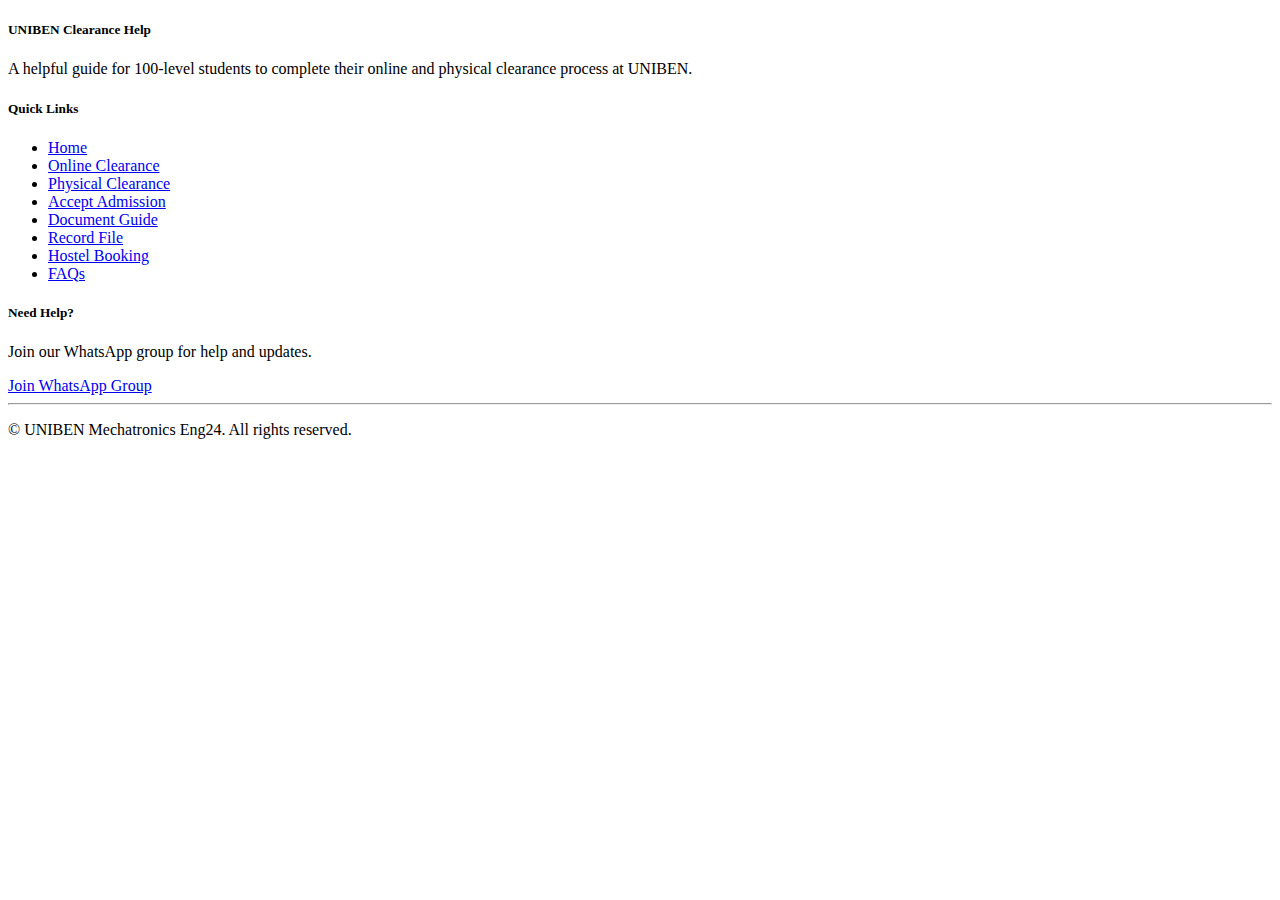
<file: footer.html>
<!DOCTYPE html>
<html lang="en">

<head>
  <meta charset="UTF-8">
  <meta name="viewport" content="width=device-width, initial-scale=1.0">
  <meta http-equiv="X-UA-Compatible" content="IE=edge">
  <title>Footer</title>
</head>

<body>
  <div class="grid-container">
    <div class="grid-x grid-padding-x grid-margin-x align-top">

      <div class="cell small-12 medium-4">
        <h5 data-aos="zoom-in" data-aos-duration="1200"><i class="fas fa-university"></i> UNIBEN Clearance Help</h5>
        <p data-aos="fade-down" data-aos-duration="1800">
          A helpful guide for 100-level students to complete their online and physical clearance process at UNIBEN.
        </p>
      </div>

      <div class="cell small-12 medium-4">
        <h5 data-aos="zoom-in" data-aos-duration="1200"><i class="fas fa-link"></i> Quick Links</h5>
        <ul class="footer-links no-bullet">
          <li data-aos="fade-down" data-aos-duration="1500"><a href="index.html"> Home</a></li>
          <li data-aos="fade-down" data-aos-duration="2500"><a href="index.html#online-clearance" target="_blank"
              rel="noopener noreferrer"> Online Clearance</a></li>
          <li data-aos="fade-down" data-aos-duration="2700"><a href="index.html#physical-clearance" target="_blank"
              rel="noopener noreferrer"> Physical Clearance</a></li>
          <li data-aos="fade-down" data-aos-duration="1700"><a href="how-to-accept-admission.html" target="_blank"
              rel="noopener noreferrer"> Accept Admission</a></li>
          <li data-aos="fade-down" data-aos-duration="1900"><a href="document-guidelines.html" target="_blank"
              rel="noopener noreferrer"> Document Guide</a></li>
          <li data-aos="fade-down" data-aos-duration="2100"><a href="record-file.html" target="_blank"
              rel="noopener noreferrer"> Record File</a></li>
          <li data-aos="fade-down" data-aos-duration="2100"><a href="hostel-booking.html" target="_blank"
              rel="noopener noreferrer"> Hostel Booking</a></li>
          <li data-aos="fade-down" data-aos-duration="2300"><a href="faq.html" target="_blank"
              rel="noopener noreferrer"> FAQs</a></li>
        </ul>
      </div>

      <div class="cell small-12 medium-4 text-center medium-text-left">
        <h5><i class="fas fa-headset"></i> Need Help?</h5>
        <p>Join our WhatsApp group for help and updates.</p>
        <a href="https://chat.whatsapp.com/BVq7fm3xgFiHfBxZm8VlLv?mode=ac_t" target="_blank"
          class="button small success" style="border-radius: 2rem;">
          <i class="fab fa-whatsapp"></i> Join WhatsApp Group
        </a>
      </div>

    </div>

    <div class="grid-x align-center text-center">
      <div class="cell small-12" data-aos="zoom-in" data-aos-duration="1200">
        <hr />
        <p class="footer-credit">
          &copy; <span id="year"></span> UNIBEN Mechatronics Eng24. All rights reserved.
        </p>
      </div>
    </div>
  </div>
</body>

</html>
</file>
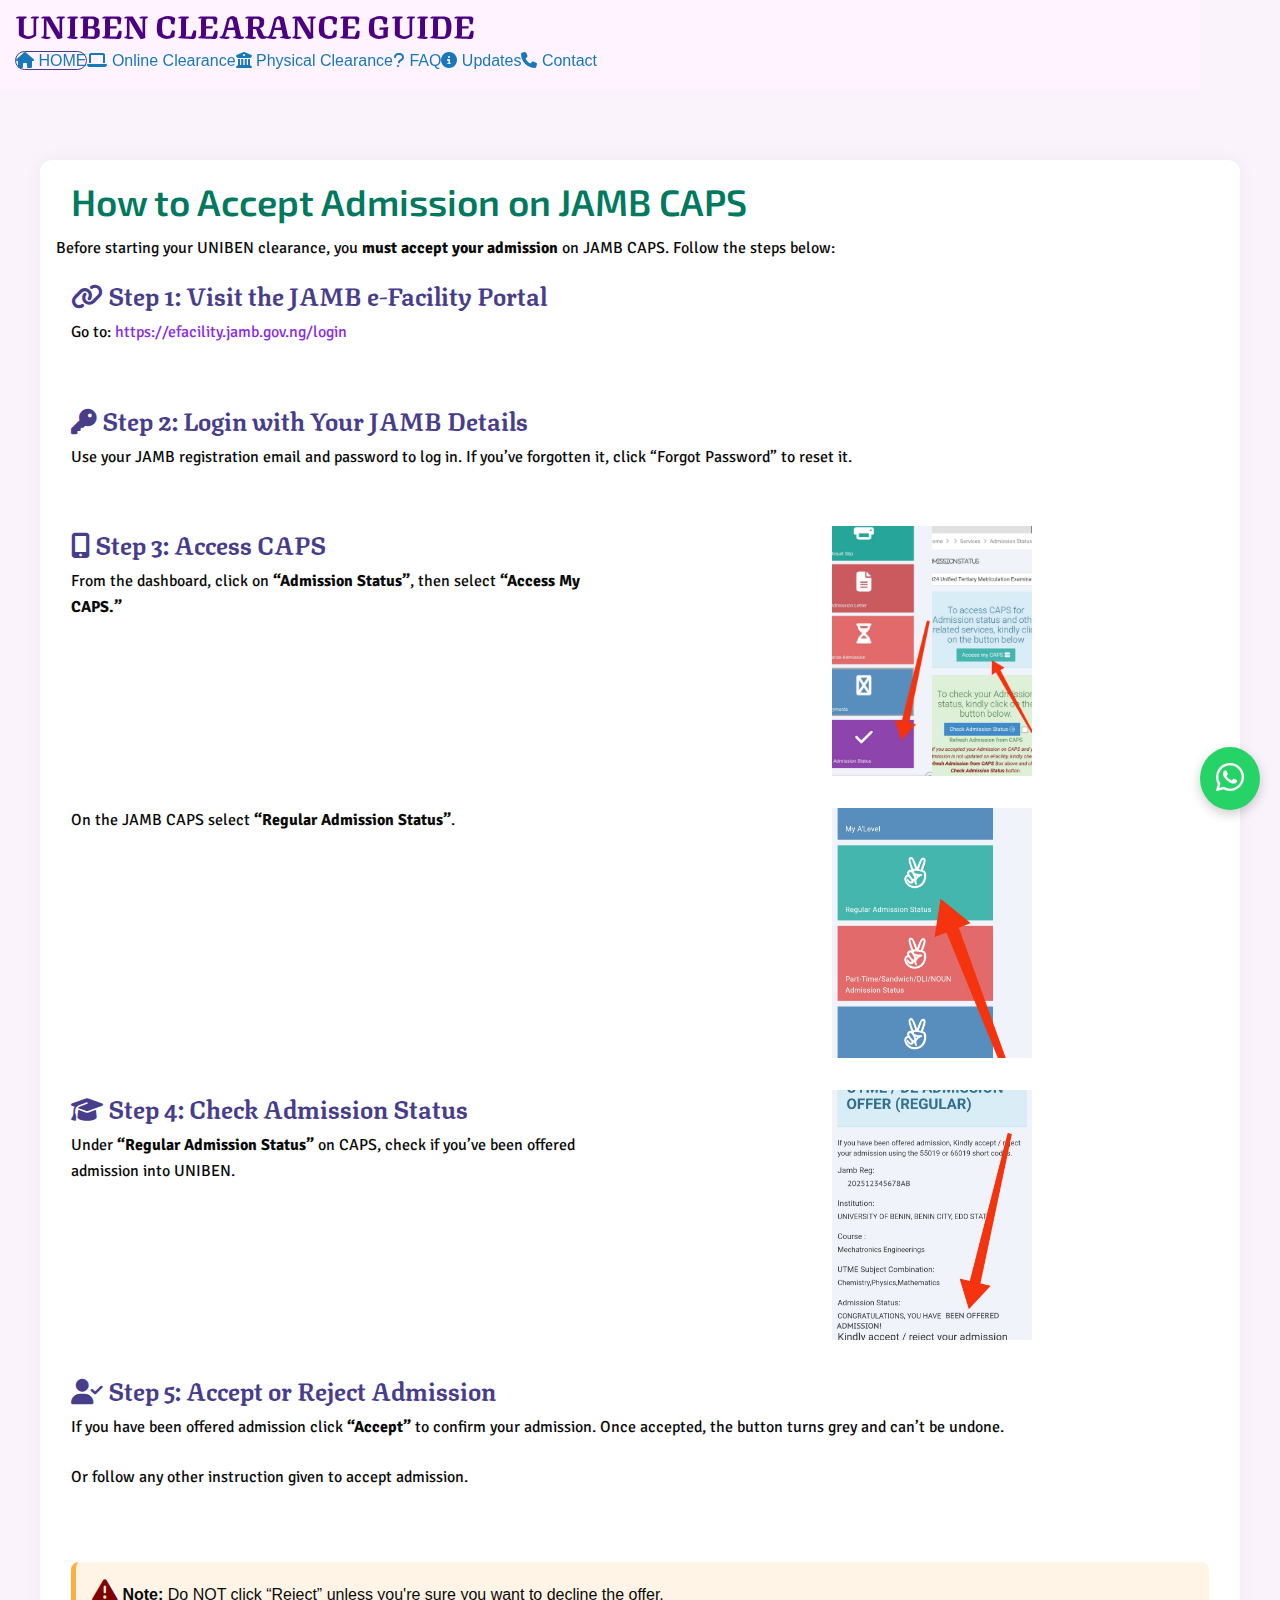
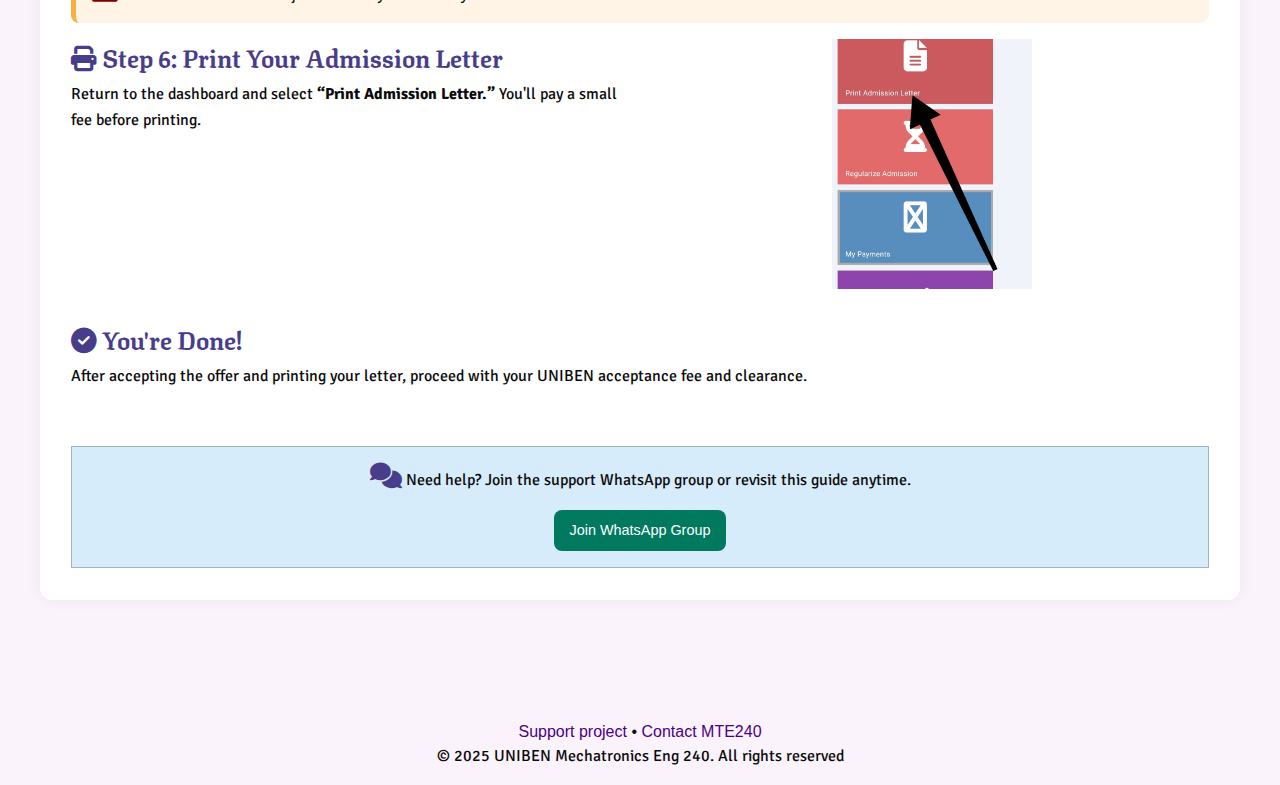
<file: how-to-accept-admission.html>
<!doctype html>
<html class="no-js" lang="en">
<head>
    <meta charset="utf-8" />
    <meta http-equiv="x-ua-compatible" content="ie=edge">
    <meta name="viewport" content="width=device-width, initial-scale=1.0" />
    <meta name="description" content="A helpful guide for 100-level University of Benin students navigating the clearance process, with step-by-step instructions, tips, and updates." />
    <meta name="author" content="MTE 240">
    <meta name="robots" content="index, follow">
    <meta name="keywords" content=" ">
     <title>How to Accept Admission on JAMB CAPS</title>

    <link rel="stylesheet" href="styles/css/foundation.css" />
    <link rel="stylesheet" href="styles/style.css" />
    <link rel="stylesheet" href="styles/home.css" />
    <link rel="stylesheet" href="styles/theme.css" />
    <link rel="stylesheet" href="https://cdnjs.cloudflare.com/ajax/libs/font-awesome/6.5.1/css/all.min.css">

    <!-- Open Graph -->
				<meta property="og:title" content="How to Accept Admission on JAMB CAPS - UNIBEN 100L Clearance Guide" />
				<meta property="og:description" content="Follow this simple step-by-step guide to accept your admission on JAMB CAPS before beginning your UNIBEN clearance process." />
				<meta property="og:type" content="article" />
				<meta property="og:url" content="https://unibenmte240.github.io/MTE240/how-to-accept-admission.html" />
				<meta property="og:image" content=" " />
				<meta property="og:site_name" content="UNIBEN 100L Clearance Help" />

				<!-- Twitter Card -->
				<meta name="twitter:card" content="summary_large_image" />
				<meta name="twitter:title" content="How to Accept Admission on JAMB CAPS - UNIBEN 100L Clearance Guide" />
				<meta name="twitter:description" content="Step-by-step guide to accepting your admission on JAMB CAPS. Start your UNIBEN clearance the right way!" />
				<meta name="twitter:image" content=" " />
    
</head>
<body>
				
				<!-- Menu content -->
				 <div class="grid-container show-for-small-only align-center-middle" id="me_nu" data-reveal data-animation-in="slide-in-left" data-animation-out="slide-out-left">              
              <div class="grid-x grid-margin-x">                                           		
                                    
              	<button class="close-button" id="mnClBut" data-close aria-label="close menu">
        							<i class="fas fa-close" style="color: #4B0082; font-size: 2.1rem"></i>
    								</button>
                                  
             <ul class="no-bullet">
                <li><a href="index.html">Home</a></li>
                <li><a href="#guide">Guide</a></li>
                <li><a href="#downloads">Online Clearance</a></li>
                 <li><a href="#downloads">Physical Clearance</a></li>
                <li><a href="#faq">FAQ</a></li>
                <li><a href="#updates">Updates</a></li>
                <li><a href="#contact">Contact</a></li>
            </ul>
                  
              </div>   										
								</div>
					<!-- Menu content ends here-->
				
				<!-- HEADER -->				 
    <!-- FOR SMALL SCREENS ONLY -->
    <header class="grid-container">
        <div class="grid-x">
            <!--
            <div class="cell small-2 medium-1 large-1" onclick=window.location.href="index.html">
                <img src="asset/logo/lg.png" alt="Logo" class="responsive-img">
            </div>
            -->
            <div class="cell small-10 medium-9 large-8 align-center-middle" onclick=window.location.href="index.html">
                <span class="siteNm docLgNm">UNIBEN CLEARANCE GUIDE</span>
            </div>
            <div class="cell small-2 medium-2 large-2 align-center-middle show-for-small-only">
                <button class="button hollow menuBut" id="mnBut" data-open="me_nu" aria-label="menu" aria-expanded="false">
                    <i class="fas fa-align-right"></i>
                    </button>
                </div>
            </div>
        
        
<!-- FOR MEDIUM AND LARGE SCREENS -->
        <div class="hide-for-small-only lgScrMunuCont align-center-middle text-center">
           <ul class="grid-x no-bullet lgScrMenu text-center">            
              <li>
                  <a href="index.html" style="border: 1px solid darkslateblue; border-radius: 25px;">
                    <i class="fa fa-home"></i> HOME
                    </a>
              </li>
               <li>
                   <a href="#">
            											<i class="fa fa-laptop"></i> Online Clearance
        																</a>
    														</li>
 													   <li>
                   <a href="#">
            											<i class="fa fa-university"></i> Physical Clearance
        																</a>
    														</li>
															 <li>
                   <a href="#">
            											<i class="fa fa-question"></i> FAQ
        																</a>
    														</li>
																			<li>
                   <a href="#">
            											<i class="fa fa-info-circle"></i> Updates
        																</a>
    														</li>
																<li>
                   <a href="#">
            											<i class="fa fa-phone"></i> Contact
        																</a>
    														</li>
        </ul>
</div>   
				</header>
				
				<main class="grid-container">
								

<div class="grid-x grid-margin-x guide-section">
   
    <div class="cell small-11 docTtl">
      <h1 class="pgTitle guideTitle"> How to Accept Admission on JAMB CAPS</h1>
    </div>
    <p>Before starting your UNIBEN clearance, you <strong>must accept your admission</strong> on JAMB CAPS. Follow the steps below:</p>
  <div class="cell step">
    <h4><i class="fas fa-link"></i> Step 1: Visit the JAMB e-Facility Portal</h4>
    <p>Go to: <a href="https://efacility.jamb.gov.ng/login" target="_blank" rel="noopener noreferrer">https://efacility.jamb.gov.ng/login</a></p>
  </div>

  <div class="cell step">
    <h4><i class="fas fa-key"></i> Step 2: Login with Your JAMB Details</h4>
    <p>Use your JAMB registration email and password to log in. If you’ve forgotten it, click “Forgot Password” to reset it.</p>
  </div>

  <div class="cell medium-6 large-6 step">
    <h4><i class="fas fa-mobile-alt"></i> Step 3: Access CAPS</h4>
    <p>From the dashboard, click on <strong>“Admission Status”</strong>, then select <strong>“Access My CAPS.”</strong></p>
  </div>
  <div class="cell medium-6 large-6 stepImg">
    <img class="responsive-img" src="asset/DCIM/sampleI.jpg" loading="lazy" alt="Screenshots showing how to access jamb caps">
  </div>

  <div class="cell medium-6 large-6 step">
    <p>On the JAMB CAPS select <strong>“Regular Admission Status”</strong>.</p>
  </div>
  <div class="cell medium-6 large-6 stepImg">
    <img class="responsive-img" src="asset/DCIM/sampleII.jpg" loading="lazy" alt="Screenshot showing where to locate regular admission status on jamb caps">
  </div>
    
  <div class="cell medium-6 large-6 step">
    <h4><i class="fas fa-graduation-cap"></i> Step 4: Check Admission Status</h4>
    <p>Under <strong>“Regular Admission Status”</strong> on CAPS, check if you’ve been offered admission into UNIBEN.</p>
  </div>
  <div class="cell medium-6 large-6 stepImg">
    <img class="responsive-img" src="asset/DCIM/sampleIII.jpg" loading="lazy" alt="Screenshot showing how to check admission status on jamb caps">
  </div>

  <div class="cell step">
    <h4><i class="fas fa-user-check"></i> Step 5: Accept or Reject Admission</h4>
    <p>If you have been offered admission click <strong>“Accept”</strong> to confirm your admission. Once accepted, the button turns grey and can’t be undone.</p>
      <p>Or follow any other instruction given to accept admission.</p>
  </div>

  <div class="cell important">
    <i class="fas fa-exclamation-triangle" id="warnIc"></i>
    <strong>Note:</strong> Do NOT click “Reject” unless you're sure you want to decline the offer.
  </div>

  <div class="cell medium-6 large-6 step">
    <h4><i class="fas fa-print"></i> Step 6: Print Your Admission Letter</h4>
    <p>Return to the dashboard and select <strong>“Print Admission Letter.”</strong> You'll pay a small fee before printing.</p>
  </div>
  <div class="cell medium-6 large-6 stepImg">
    <img class="responsive-img" src="asset/DCIM/sampleIV.jpg" loading="lazy" alt="Screenshot showing how to print admission letter from jamb portal">
  </div>

  <div class="cell step">
    <h4><i class="fas fa-check-circle"></i> You're Done!</h4>
    <p>After accepting the offer and printing your letter, proceed with your UNIBEN acceptance fee and clearance.</p>
  </div>    
 				    
				    <div class="cell callout primary text-center align-center-middle">
    						   	<p><i class="fas fa-comments"></i> Need help? Join the support WhatsApp group or revisit this guide anytime.</p>
   													<a href="#contact" class="button custom" aria-label="Join WhatsApp Group">Join WhatsApp Group</a>
 							    </div>
    
</div>
				</main>
	
 <a href="https://wa.me/234XXXXXXXXXX" class="whatsapp-float" target="_blank" aria-label="Chat on WhatsApp">
  <i class="fab fa-whatsapp"></i>
</a>

  <button id="scrollToTopBtn" title="Scroll to top" aria-label="Scroll to top">
  <i class="fas fa-arrow-up"></i>
</button>
			
				
			<!-- FOOTER -->
        <footer class="grid-container" id="footer">
            <div class="grid-x grid-margin-x">
               <div class="cell align-center-middle text-center ftEnd" style="margin-top: 10%">
                  <a href="mailto:unibenmte240@gmail.com,ohioalabi@gmail.com?subject=I%20Want%20To%20Support%20The%20MTE240%20Project" class="text-center" aria-label="Email to support project">Support project</a> •
      						       <a href="mailto:unibenmte240@gmail.com" class="text-center">Contact MTE240</a>
              			 <p class="text-center copyright">&copy; 2025 UNIBEN Mechatronics Eng 240. All rights reserved</p>
             </div>
            </div>
        </footer>
				
				
				    <script src="scripts/js/vendor/jquery.js"></script>
        <script src="scripts/js/vendor/what-input.js"></script>
        <script src="scripts/js/vendor/foundation.min.js"></script>
        <script src="scripts/gScript.js"></script>
        <script src="scripts/theme.js"></script>
        <script>
            $(document).foundation();
				</script>
				
</body>
</html>
</file>
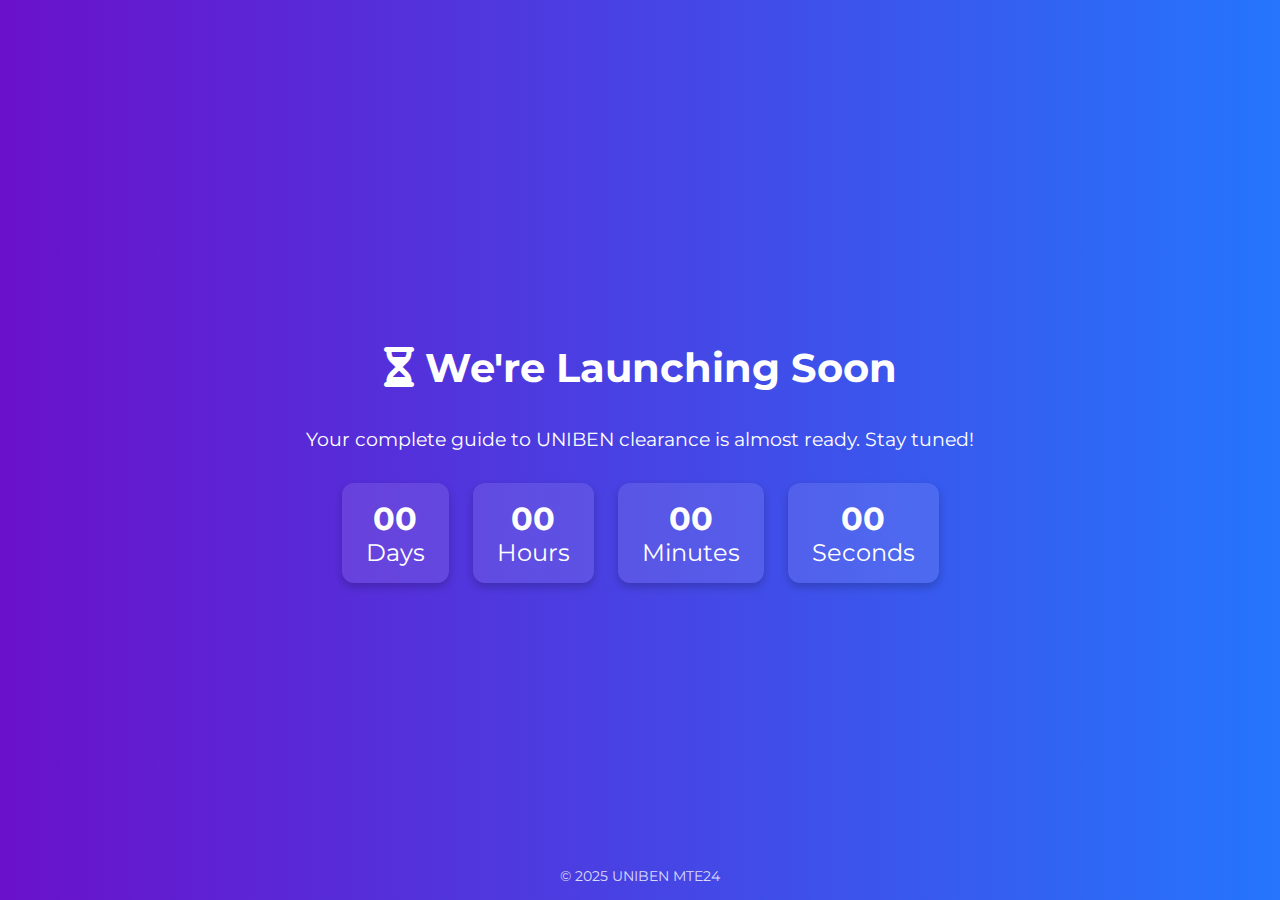
<file: index2.html>
<!DOCTYPE html>
<html lang="en">
<head>
  <meta charset="UTF-8">
  <meta name="viewport" content="width=device-width, initial-scale=1.0">
  <title>Coming Soon | UNIBEN Clearance Guide</title>

  <!-- Google Fonts -->
  <link href="https://fonts.googleapis.com/css2?family=Montserrat:wght@500;700&display=swap" rel="stylesheet">

  <!-- Font Awesome -->
  <link rel="stylesheet" href="https://cdnjs.cloudflare.com/ajax/libs/font-awesome/6.4.0/css/all.min.css">

  <style>
    body {
      font-family: 'Montserrat', sans-serif;
      margin: 0;
      padding: 0;
      background: linear-gradient(to right, #6a11cb, #2575fc);
      color: #fff;
      display: flex;
      flex-direction: column;
      justify-content: center;
      align-items: center;
      height: 100vh;
      text-align: center;
    }

    h1 {
      font-size: 2.5rem;
      margin-bottom: 1rem;
    }

    p {
      font-size: 1.2rem;
      margin-bottom: 2rem;
    }

    .countdown {
      display: flex;
      gap: 1.5rem;
      font-size: 1.5rem;
    }

    .time-box {
      background: rgba(255, 255, 255, 0.1);
      padding: 1rem 1.5rem;
      border-radius: 12px;
      box-shadow: 0 4px 8px rgba(0,0,0,0.2);
    }

    .time-box span {
      display: block;
      font-size: 2rem;
      font-weight: bold;
    }

    footer {
      position: absolute;
      bottom: 15px;
      font-size: 0.9rem;
      opacity: 0.8;
    }
  </style>
</head>
<body>
  <h1><i class="fas fa-hourglass-half"></i> We're Launching Soon</h1>
  <p>Your complete guide to UNIBEN clearance is almost ready. Stay tuned!</p>

  <div class="countdown">
    <div class="time-box">
      <span id="days">00</span>
      Days
    </div>
    <div class="time-box">
      <span id="hours">00</span>
      Hours
    </div>
    <div class="time-box">
      <span id="minutes">00</span>
      Minutes
    </div>
    <div class="time-box">
      <span id="seconds">00</span>
      Seconds
    </div>
  </div>

  <footer>© 2025 UNIBEN MTE24</footer>

  <script>
    // Set launch date (example: Oct 15, 2025, 10:00 AM)
    const launchDate = new Date("Sept 20, 2025 20:00:00").getTime();

    const timer = setInterval(function() {
      const now = new Date().getTime();
      const distance = launchDate - now;

      if (distance < 0) {
        clearInterval(timer);
        document.querySelector(".countdown").innerHTML = "<h2>🎉 We're Live!</h2>";
        return;
      }

      const days = Math.floor(distance / (1000 * 60 * 60 * 24));
      const hours = Math.floor((distance % (1000 * 60 * 60 * 24)) / (1000 * 60 * 60));
      const minutes = Math.floor((distance % (1000 * 60 * 60)) / (1000 * 60));
      const seconds = Math.floor((distance % (1000 * 60)) / 1000);

      document.getElementById("days").innerText = days;
      document.getElementById("hours").innerText = hours;
      document.getElementById("minutes").innerText = minutes;
      document.getElementById("seconds").innerText = seconds;
    }, 1000);
  </script>
</body>
</html>
</file>
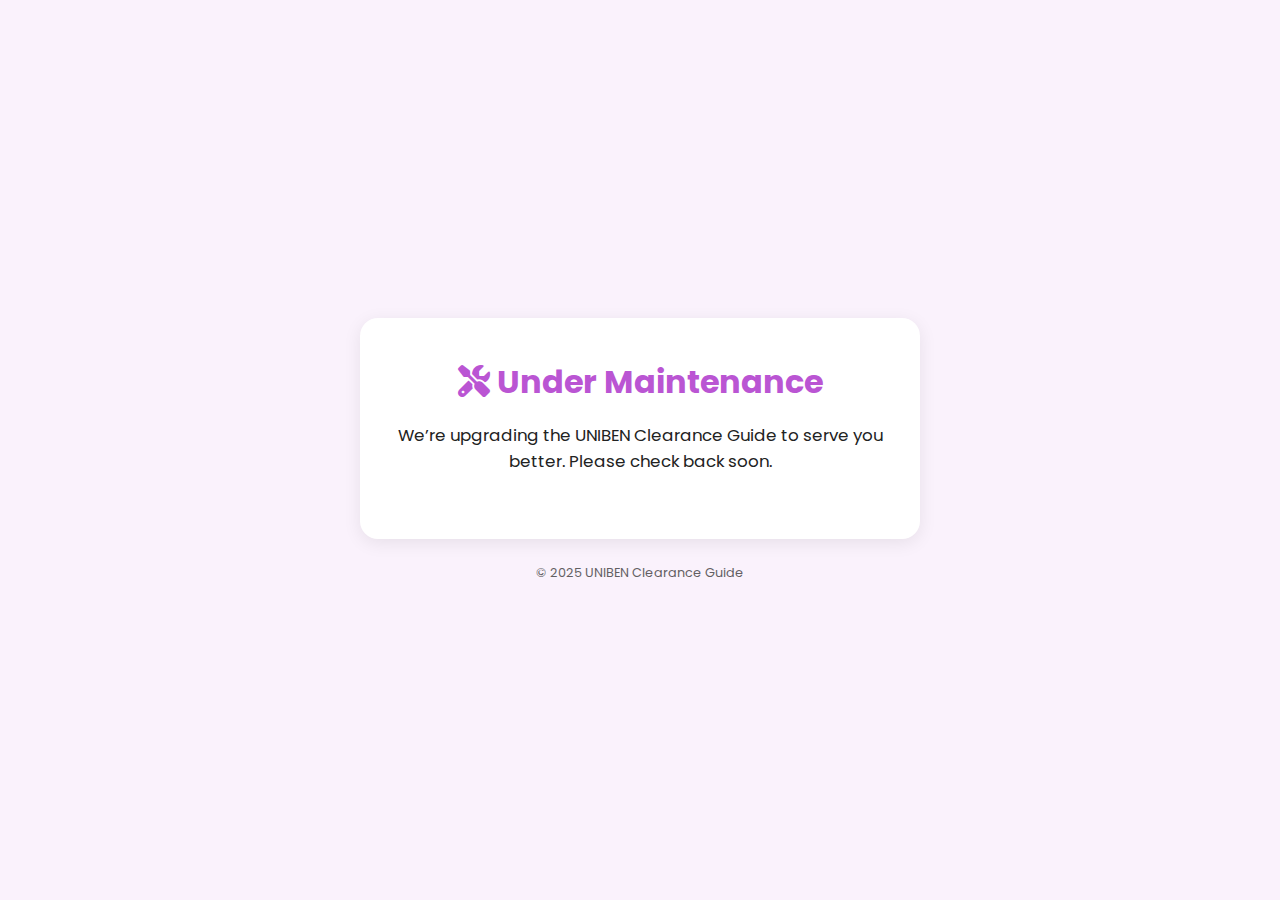
<file: maintenance.html>
<!DOCTYPE html>
<html lang="en">

<head>
    <meta charset="UTF-8" />
    <meta name="viewport" content="width=device-width, initial-scale=1.0" />
    <title>Maintenance | UNIBEN Clearance Guide</title>

    <!-- Google Font -->
    <link href="https://fonts.googleapis.com/css2?family=Poppins:wght@400;600;700&display=swap" rel="stylesheet">

    <!-- Icons -->
    <link rel="stylesheet" href="https://cdnjs.cloudflare.com/ajax/libs/font-awesome/6.4.0/css/all.min.css">

    <style>
        :root {
            --primary: #BA55D3;
            --primary-light: rgba(186, 85, 211, 0.08);
            --text: #222;
            --white: #fff;
        }

        body {
            margin: 0;
            padding: 0;
            font-family: "Poppins", sans-serif;
            background: var(--primary-light);
            color: var(--text);
            height: 100vh;
            display: flex;
            flex-direction: column;
            justify-content: center;
            align-items: center;
            text-align: center;
            padding: 0 20px;
        }

        .card {
            background: var(--white);
            padding: 40px 30px;
            border-radius: 18px;
            box-shadow: 0 4px 18px rgba(0, 0, 0, 0.08);
            max-width: 500px;
            width: 100%;
            animation: fadeIn 0.8s ease;
        }

        h1 {
            margin: 0 0 10px;
            font-size: 2rem;
            font-weight: 700;
            color: var(--primary);
        }

        p {
            font-size: 1.05rem;
            margin-bottom: 25px;
        }

        .countdown {
            display: flex;
            justify-content: center;
            gap: 20px;
            margin-top: 20px;
        }

        .time-box {
            background: var(--primary-light);
            padding: 15px 20px;
            border-radius: 12px;
            min-width: 80px;
        }

        .time-box span {
            display: block;
            font-size: 1.8rem;
            font-weight: 700;
            color: var(--primary);
        }

        footer {
            margin-top: 25px;
            font-size: 0.8rem;
            opacity: 0.7;
        }

        @keyframes fadeIn {
            from {
                opacity: 0;
                transform: translateY(15px);
            }

            to {
                opacity: 1;
                transform: translateY(0);
            }
        }
    </style>
</head>

<body>

    <div class="card">
        <h1><i class="fas fa-tools"></i> Under Maintenance</h1>
        <p>We’re upgrading the UNIBEN Clearance Guide to serve you better. Please check back soon.</p>
    </div>

    <footer>© 2025 UNIBEN Clearance Guide</footer>

</body>

</html>
</file>
<file: styles/style.css>
@import url('https://fonts.googleapis.com/css2?family=Exo+2:ital,wght@0,100..900;1,100..900&family=Signika:wght@300..700&family=Texturina:ital,opsz,wght@0,12..72,100..900;1,12..72,100..900&display=swap');

/*

.exo-2-<uniquifier> {
  font-family: "Exo 2", sans-serif;
  font-optical-sizing: auto;
  font-weight: <weight>;
  font-style: normal;
}
*/
.active-section {
  color: red;
  background-color: red
}

.active-link {
  color: blue;
  background-color: red
}

:root {
  --colorI: #000;
  --backgroundColorI: rgba(186, 85, 211, 0.07);
  --backgroundColorII: #ffffff;
  --fontI: "Signika", open-sans;
  --fontII: "Texturina", serif;
  --fontIII: "Exo 2", sans-serif;
  --buttonColor: linear-gradient(222deg, rgb(105, 10, 225), rgb(150, 106, 255), rgb(105, 20, 255), rgb(50, 8, 255), rgb(105, 20, 223), rgb(61, 8, 255));
}

html {
  font-size: 16px;
}

body {
  width: 100vw;
  background-color: var(--backgroundColorI);
}

header {
  position: fixed;
  top: 0;
  z-index: 100;
  width: 100vw;
  background-color: rgb(255, 243, 255);
}

main {
  margin-top: 9rem;
}

p {
  font-family: var(--fontI);
  font-variation-settings:
    "GARD" 0;
  font-optical-sizing: auto;
  font-style: normal;
}

a:hover {
  text-decoration: underline;
}

.siteNm {
  font-size: 1.3rem;
  font-weight: 800;
  font-family: var(--fontII);
  font-optical-sizing: auto;
  font-style: normal;
  color: indigo;
  display: block;
}

.fadeMove {
  animation: fadeIn 0.5s ease-in-out;
}

@keyframes fadeIn {
  from {
    opacity: 0;
    transform: translateY(10px);
  }

  to {
    opacity: 1;
    transform: translateY(0);
  }
}

.fadeMoveI {
  animation: fadeOut 0.5s ease-in-out;
}

@keyframes fadeOut {
  from {
    opacity: 0;
    transform: translateY(-10px);
  }

  to {
    opacity: 1;
    transform: translateY(0);
  }
}

/* MENU MENU MENU */

/* MENU FOR SMALL SCREENS */
/* MENU FOR SMALL SCREENS */

#mnBut {
  color: indigo;
  font-size: 1.7rem;
  border: none;
  margin: 2px;
}

.hamburger {
  font-size: 2em;
  color: #8be9fd;
  padding: 20px;
  cursor: pointer;
  transition: color 0.3s;
  position: fixed;
  top: 0;
  left: 0;
  z-index: 1001;
}

.hamburger:hover {
  color: #ff79c6;
}

.menu-container {
  position: fixed;
  top: 0;
  left: 0;
  width: 300px;
  height: 100%;
  background-color: #44475a;
  box-shadow: 4px 0 10px rgba(0, 0, 0, 0.5);
  transform: translateX(-100%);
  transition: transform 0.5s cubic-bezier(0.77, 0.2, 0.05, 1.0);
  z-index: 1000;
  display: flex;
  flex-direction: column;
  align-items: stretch;
  overflow-y: auto;
  /* Allow scrolling within the menu */
}

.menu-container.open {
  transform: translateX(0);
}

.menu-header {
  padding: 20px;
  text-align: left;
  font-size: 1.2em;
  border-bottom: 1px solid #6272a4;
  display: flex;
  justify-content: space-between;
  align-items: center;
}

.menu-header i {
  cursor: pointer;
  font-size: 1.5em;
  color: #f8f8f2;
  transition: color 0.3s;
}

.menu-header i:hover {
  color: #ff79c6;
}

.menu-item {
  padding: 15px 25px;
  text-decoration: none;
  color: #f8f8f2;
  display: block;
  transition: background-color 0.3s;
  text-align: left;
  border-bottom: 1px solid #6272a4;
  display: flex;
  justify-content: space-between;
  align-items: center;
  font-weight: 700 !important;
  font-size: 1.3rem;
}

.menu-item:hover {
  background-color: #6272a4;
  color: white;
}

.submenu {
  display: none;
  background-color: #54586a;
  /* Submenu background */
  padding-left: 30px;
}

.submenu.open {
  display: block;
}

.submenu a {
  padding: 10px 25px;
  display: block;
  text-decoration: none;
  color: #f8f8f2;
  border-bottom: 1px solid #6272a4;
}

.submenu a:hover {
  background-color: #6272a4;
}

.overlay {
  position: fixed;
  top: 0;
  left: 0;
  width: 100%;
  height: 100%;
  background-color: rgba(0, 0, 0, 0.5);
  z-index: 999;
  display: none;
  transition: opacity 0.3s;
}

.overlay.open {
  display: block;
}

.arrow {
  transition: transform 0.3s;
}

.arrow.rotate {
  transform: rotate(90deg);
}


/* MENU FOR LARGE AND MEDIUM SCREENS */
/* MENU FOR LARGE AND MEDIUM SCREENS */

.top-bar {
  background-color: inherit;
  padding: 2rem;
}

.lgMnNm {
  margin-right: 2rem;
}

.top-bar ul {
  background-color: inherit;
}

.top-bar li {
  margin-right: 1rem;
  justify-content: center;
  display: flex;
  align-items: center;
}

.top-bar li a {
  color: rgb(58, 12, 91);
  font-size: 0.9rem;
  font-weight: 700;
}

.dark-mode .top-bar li a {
  color: #f4dff2;
}

.dark-mode .top-bar li a:hover {
  color: #000000;
}

.top-bar li:hover {
  transform: scale(1.18);
  transition: transform 0.3s ease;
  background-color: #d8c5e3;
  border-radius: 2rem;
}

.top-bar li a:hover {
  text-decoration: none;
}



#clearanceTypes {
  border-radius: 1rem;
}

#clearanceTypes li {
  display: flex;
  white-space: nowrap;
}

#clearanceTypes li a {
  font-size: 0.95rem;
  color: rgb(54, 16, 81);
}

#clearanceTypes li a:hover {
  background-color: rgb(234, 206, 234);
  border-radius: 1rem;
}

#clearanceTypes li:hover {
  transition: transform 0.3s ease;
  transform: scale(0.95);
}

/* Toggle Button Styling */
.dark-toggle-btn {
  background-color: transparent;
  color: indigo;
  padding: 0.3rem 0.5rem;
  border-radius: 999px;
  font-size: 1.8rem;
  font-weight: 500;
  cursor: pointer;
  box-shadow: 0 1px 6px rgba(0, 0, 0, 0.15);
  transition: background 0.3s ease;
}
.dark-mode .dark-toggle-btn {
  box-shadow: 0 1px 5px rgb(255, 255, 255);
}
.dark-toggle-btn:hover {
  transition: transform 0.3s ease;
  transform: scale(1.15);
}

.dark-toggle-btn i:hover {
  transition: transform 0.3s ease;
  transform: scale(1.15) rotate(360deg);

}

#darkToggleI {
  position: fixed;
  top: 7.2rem;
  right: 1rem;
  z-index: 50;
}

/* Hero Section */
.hero-section-with-image {
  background: rgba(0, 0, 0, 0.5) url('https://unibenmte240.github.io/MTE240/asset/logo/bgI.jpeg') no-repeat center center;
  background-size: cover;
  padding: 5rem 1rem;
  color: #fff;
  position: relative;
  text-align: center;
  background-blend-mode: multiply;
}

.hero-heading {
  font-size: 2.5rem;
  font-weight: 700;
  color: rebeccapurple;
  -webkit-text-stroke: 1px white;
  font-family: var(--fontIII);
  font-optical-sizing: auto;
  font-style: normal;
}

.hero-lead {
  font-size: 1.3rem;
  margin-top: 1rem;
  color: aliceblue;
}

.hero-buttons {
  margin-top: 2rem;
}

.hero-buttons .button {
  margin: 0 0.5rem;
  color: #fff;
  font-weight: 600;
  border-radius: 2rem;
}

.hero-buttons .button:hover,
.first-step .button:hover {
  transition: transform 0.3s ease;
  transform: scale(1.15);
}

.hero-buttons .button:nth-child(1) {
  background: var(--buttonColor);
}

.hero-buttons .button:nth-child(1):hover {
  background: linear-gradient(222deg, rgb(210, 192, 232), rgb(165, 155, 188), rgb(105, 20, 255), rgb(50, 8, 255), rgb(155, 139, 180), rgb(61, 8, 255));
  color: rgb(255, 255, 255)
}

.hero-buttons .button:nth-child(2) {
  color: #000
}

.hero-buttons .button:nth-child(2):hover {
  color: lime;
  background-color: black;
}



/* First Step Section */
.first-step {
  padding: 2.5rem 1rem;
}

.first-step h3 {
  font-size: 1.8rem;
}

.first-step p {
  font-size: 1.1rem;
  max-width: 700px;
  margin: 1rem auto;
}


.guide-section h2,
#faqH2 {
  margin-bottom: 0.5rem;
  font-weight: 700;
  color: darkslateblue;
  font-family: var(--fontII);
  font-optical-sizing: auto;
  font-style: normal;
}

.imgSteps {
  margin-bottom: 0.5rem;
}



/* ACESSING KOFA*/

.guide-section .step p,
.guide-section ul {
  margin-bottom: 1.5rem;
}


/* floating buttons */
/* Floating WhatsApp Button */
.whatsapp-float {
  position: fixed;
  bottom: 90px;
  right: 20px;
  background-color: #25d366;
  color: white;
  font-size: 2rem;
  padding: 0.75rem 0.9rem;
  padding: 0.48rem 1rem;
  border-radius: 50%;
  z-index: 50;
  box-shadow: 0 4px 12px rgba(0, 0, 0, 0.2);
  transition: background-color 0.3s ease;
}

.dark-mode .whatsapp-float {
  color: #000
}

.whatsapp-float:hover {
  background-color: #1ebe57;
}
.whatsappFloatFasAnimate {
  animation: whatsappIcon 0.4s ease;
}
@keyframes whatsappIcon {
  0% {
    transform: rotate(0deg);
  }

  50% {
    transform: rotate(-90deg);
  }

  100% {
    transform: rotate(0deg);
  }
}


/* Scroll to Top Button */
#scrollToTopBtn {
  position: fixed;
  bottom: 25px;
  right: 20px;
  background-color: indigo;
  color: white;
  font-size: 1.2rem;
  padding: 0.65rem 0.8rem;
  border: none;
  border-radius: 50%;
  cursor: pointer;
  z-index: 50;
  box-shadow: 0 4px 10px rgba(0, 0, 0, 0.2);
  display: none;
  transition: opacity 0.3s ease, background-color 0.3s ease;
}

#scrollToTopBtn:hover {
  background-color: #8f02c7;
}

.scrollToTopBtnAnimate {
  animation: iconUp 0.5s ease;
}

@keyframes iconUp {
  0% {
    transform: translateY(0px);
  }

  50% {
    transform: translateY(-20px);
  }

  100% {
    transform: translateY(0px);
  }
}



/* FOOTER */
.footer-section {
  background-color: #0f172a;
  /* dark navy */
  color: #e2e8f0;
  /* soft gray-blue text */
  padding: 3rem 1rem;
  margin-top: 3rem;
  font-family: 'Segoe UI', Tahoma, sans-serif;
}

.footer-section h5 {
  color: #f8fafc;
  /* white */
  margin-bottom: 1rem;
  font-size: 1.1rem;
}

.footer-section p {
  font-size: 0.95rem;
  line-height: 1.7;
  color: #cbd5e1;
}

.footer-links li {
  margin-bottom: 0.5rem;
}

.footer-links li a {
  color: #94a3b8;
  text-decoration: none;
  transition: all 0.3s ease;
}

.footer-links li a:hover {
  color: #f8fafc;
  text-decoration: underline;
}

.footer-credit {
  color: #94a3b8;
  font-size: 0.85rem;
  margin-top: 1.5rem;
}

.footer-section hr {
  border-color: #334155;
  margin-top: 2rem;
  margin-bottom: 1rem;
}


/* PRE DEVELOPMENT STYLING */
/* PRE DEVELOPMENT STYLING */
/* PRE DEVELOPMENT STYLING */
/* PRE DEVELOPMENT STYLING */
.preInfo p b {
  font-size: 1.3rem;
  color: indigo;
}

.dark-mode .preInfo p b {
  color: plum;
}

.ftEnd a {
  color: indigo;
}

.ftEnd a:hover {
  text-decoration: underline
}


/* FAQ */
#faq-section .accordion-title {
  font-weight: 600;
  color: darkslateblue;
}

.input-group-field {
  width: 100%;
  font-size: 1rem;
}

@media (min-width: 480px) {
  main {
    margin-top: 10rem;
  }

  .siteNm {
    font-size: 2rem;
  }

  .dark-toggle-btn {
    top: 8rem;
  }
}
</file>
<file: styles/home.css>
/* How to Accept Admission on JAMB CAPS */
/* How to Accept Admission on JAMB CAPS */

.guide-section { 
  background-color: var(--backgroundColorII);
  padding: 1rem;
  border-radius: 12px;
  box-shadow: 0 0 16px rgba(0, 0, 0, 0.05);
  margin-top: 2rem;
}
.guide-section a {
  color: blueviolet
}
/*
.guide-section:nth-child(even) {
  background-color: rgb(255, 243, 255);
  box-shadow: 0 0 2px #555;
  border-left: 4px solid rgba(125, 0, 125, 0.5);
}
*/
.guideTitleCell {
  margin-bottom: 1rem;
  position: sticky;
  top: 65px;
  width: 100vw;
  background-color: var(--backgroundColorII);
  z-index: 10;
}
.guideTitle {
  color: #00795f;
  font-weight: 600;
  font-size: 1.5rem;
  font-family: var(--fontIII);
  font-optical-sizing: auto;
}


.step {
  margin-bottom: 2rem;
}
.stepImg {
  margin-bottom: 2rem;
  display: flex;
  justify-content: center;
  
}
.stepImg img {
  object-fit: cover;
  height: 350px;
  width: 280px
}
.step h4, .docH {
  margin-bottom: 0.5rem;
  font-weight: 700;
  color: darkslateblue;
  font-family: var(--fontII);
  font-optical-sizing: auto;
  font-style: normal;
}
.step p {
  margin: 0;
}
.important {
  background-color: #fff4e5;
  padding: 1rem;
  border-left: 5px solid #ffae42;
  border-radius: 8px;
  margin-top: 1rem;
  margin-bottom: 1rem;
}
.button.custom {
  background-color: #00795f;
  border-radius: 8px;
  color: white;
}
.guide-section .fas {
  color: darkslateblue;
  font-size: 1.6rem
}
#warnIc {
  color: maroon
}

/*DOCUMENT GUIDE */
/* DOCUMENT GUIDE */
/*DOCUMENT GUIDE */
/* DOCUMENT GUIDE */
ul.checklist {
  list-style: none;
  padding-left: 0;
}
ul.checklist li {
  margin: 0.5rem 0;
  font-size: 1.05rem;
}
ul.checklist a {
  color: darkgreen
}
.warning-list li {
  margin-bottom: 0.5rem;
}
.preview {
  margin-top: 1rem;
  max-width: 100%;
  height: auto;
  border-radius: 10px;
  box-shadow: 0 0 10px rgba(0, 0, 0, 0.5);
}
.docNm {
  position: sticky;
  z-index: 10; 
  top: 65px;
  padding: 0.5rem;
  background-color: var(--backgroundColorII);
}
/*
.guide-section:nth-child(even) .docNm {
  background-color: rgb(255, 243, 255);
}

*/
.accordion-title {
  font-size: 1rem;
  font-family: var(--fontIII);
  font-optical-sizing: auto;
  font-style: normal;
  font-weight: 600;
  color: indigo;
}
.accordion-title:hover {
  color: darkcyan;
  background-color: var(--backgroundColorI);
}
.accordion-content {
  font-family: var(--fontI);
  font-variation-settings:
      "GARD" 0;
  font-optical-sizing: auto;
  font-style: normal;
}


@media (min-width: 480px) {
  .guideTitleCell {
    top: 87px;
  }
  .guideTitle {
    font-size: 2.3rem;
  }
  .stepImg img {
    object-fit: cover;
    height: 250px;
    width: 200px
  }
  .docNm {
    top: 80px;
  }
}
.mustDoIc .fas, .acceptedIc{
  color: darkgreen !important;
}
.mistakesIc {
  color: RGB(250, 161, 0) !important;
}
.warning-list .fas {
  color: maroon;
}
</file>
<file: styles/theme.css>
/* Toggle Button Styling */
.dark-toggle-btn {
  position: fixed;
  top: 4.5rem;
  left: 1rem;
  z-index: 9999; 
  background-color: transparent;
  color: indigo;
  border: 2px solid green;
  padding: 0.5rem 0.75rem;
  border-radius: 999px;
  font-size: 1.8rem;
  font-weight: 500;
  cursor: pointer;
  box-shadow: 0 2px 6px rgba(0, 0, 0, 0.15);
  transition: background 0.3s ease;
}

.dark-toggle-btn:hover {
  background-color: rgba(186, 85, 211, 0.4);
  color: black
}
.dark-mode .dark-toggle-btn {
  color: plum;
}
.dark-mode .dark-toggle-btn:hover {
  color: white
}
/* Dark Mode Base Class */
.dark-mode {
  background-color: #121212;
  color: #f0f0f0;
}
.dark-mode header {
  background-color: #121212;
}
.dark-mode .siteNm, .dark-mode #mnBut {
  color: plum;
}



.dark-mode .guide-section {
  background-color: black
}
.dark-mode p {
  color: whitesmoke
}
.dark-mode a {
  color: #d6a6f2;
}

/* Component Overrides */
.dark-mode .callout,
.dark-mode .footer,
.dark-mode .faq-toggle {
  background-color: #1f1f1f !important;
  color: #f0f0f0 !important;
}
.dark-mode .button.custom,
.dark-mode .clTyps .button, 
.dark-mode #online-clearance .button {
  color: white
}

.dark-mode .button.secondary {
  background-color: #333 !important;
}

.dark-mode .button.alert {
    color: #fff;
}
.dark-mode .step h4, .dark-mode .docH,
.dark-mode .guide-section h2, 
.dark-mode #faqH2,
.dark-mode .guide-section .fas {
  color: plum;
}

.dark-mode li {
  color: #fff
}

.dark-mode .accordion-title, 
.dark-mode .accordion-content {
  background-color: black;
  color: plum;
  border-color: #666;
}
.dark-mode .accordion-title:hover {
  background-color: #121212;
  color: cyan
}
</file>
